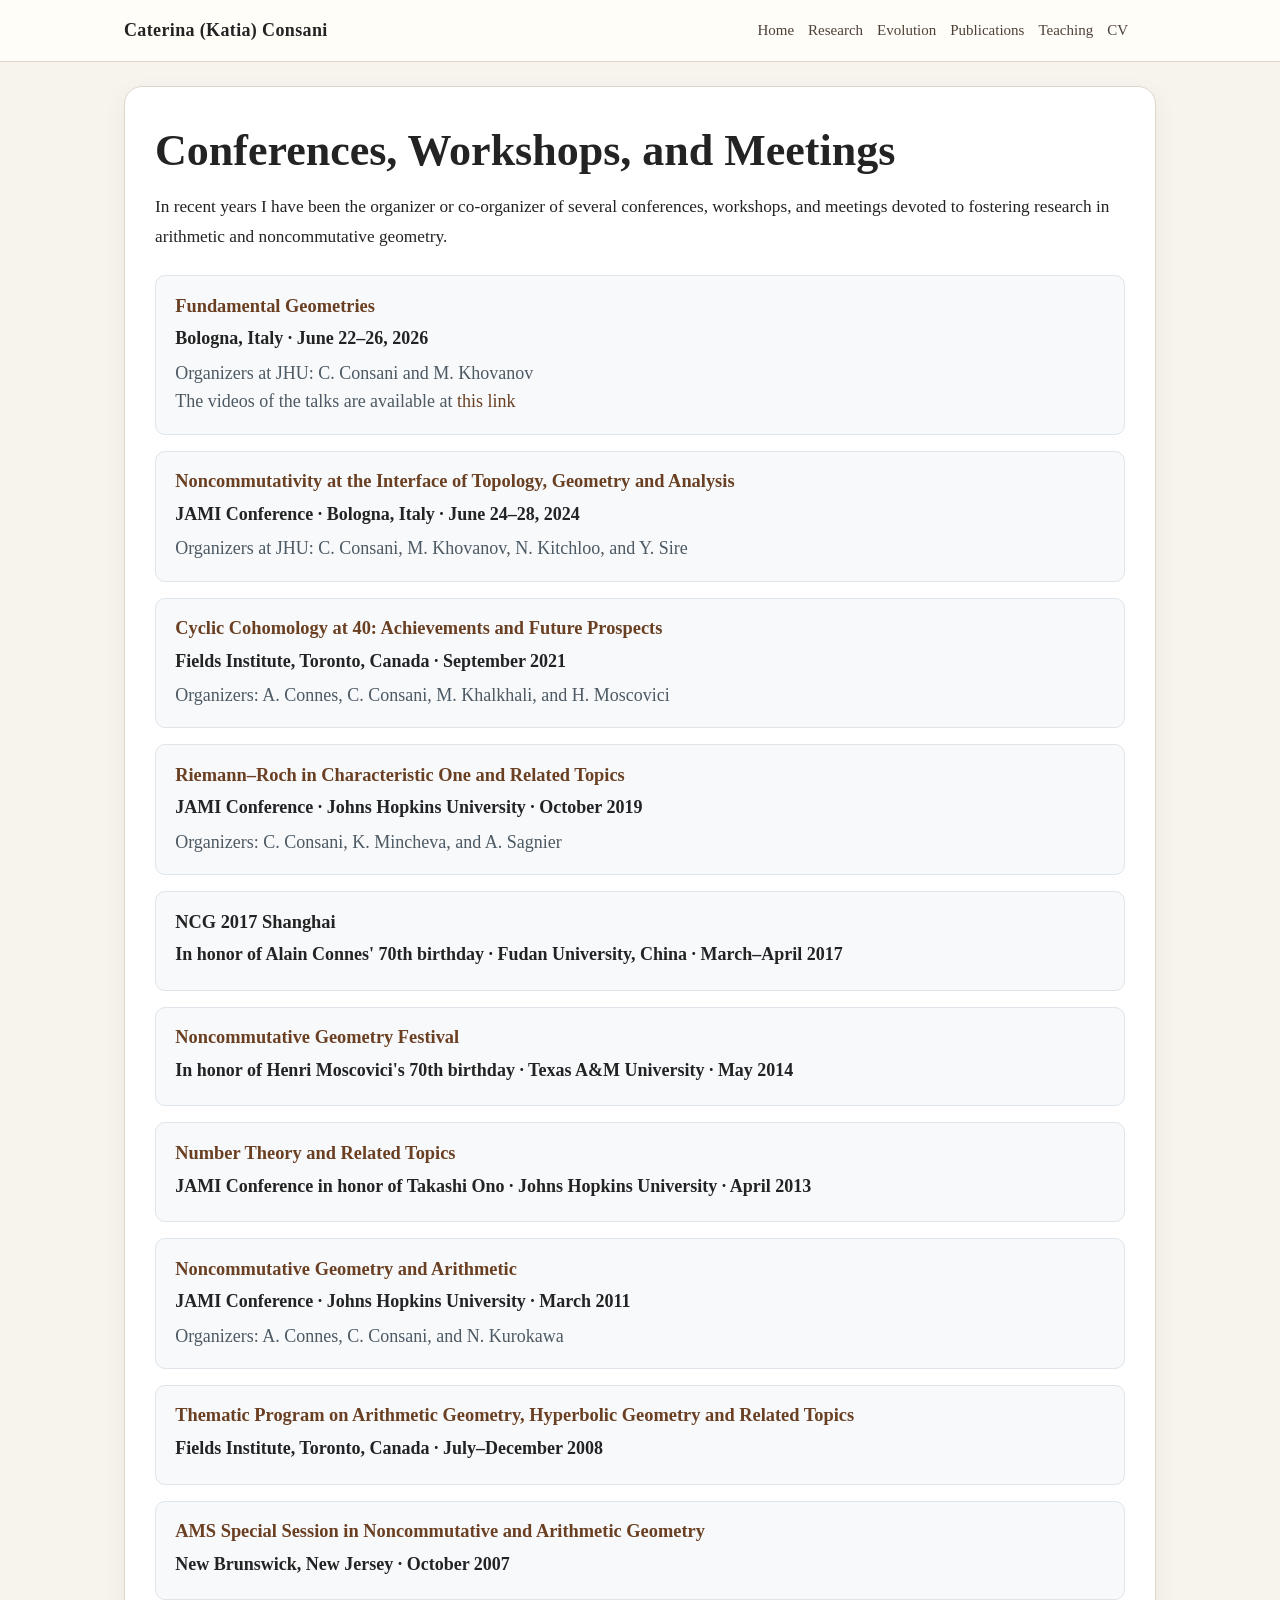
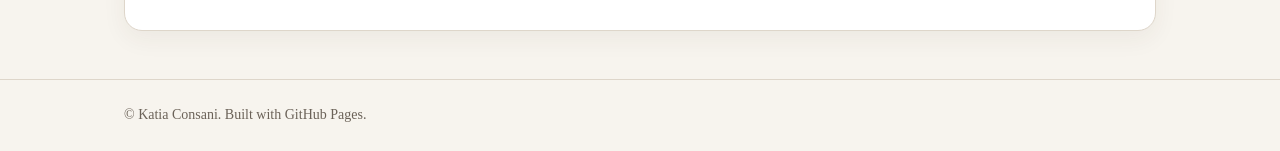
<file: conferences.html>
<!doctype html>
<html lang="en">
<head>
  <meta charset="utf-8">
  <meta name="viewport" content="width=device-width, initial-scale=1">
  <title>Conferences | Katia Consani</title>
  <link rel="stylesheet" href="css/style.css">

  <style>
    .conference-intro {
      font-size: 1.08rem;
      line-height: 1.7;
      margin-bottom: 1.5rem;
    }

    .conference-list {
      display: grid;
      gap: 1rem;
    }

    .conference-item {
      padding: 1.1rem 1.2rem;
      border: 1px solid #dfe5ea;
      border-radius: 10px;
      background: #f7f9fb;
    }

    .conference-item h2 {
      margin: 0 0 0.35rem;
      font-size: 1.15rem;
      line-height: 1.35;
    }

    .conference-item h2 a {
      text-decoration: none;
    }

    .conference-item h2 a:hover {
      text-decoration: underline;
    }

    .conference-meta {
      margin: 0.2rem 0;
      font-weight: 600;
    }

    .conference-organizers {
      margin: 0.35rem 0 0;
      color: #4d5963;
    }
  </style>
  <!-- Google tag (gtag.js) -->
<script async src="https://www.googletagmanager.com/gtag/js?id=G-FEH5HNG79K"></script>
<script>
  window.dataLayer = window.dataLayer || [];
  function gtag(){dataLayer.push(arguments);}
  gtag('js', new Date());

  gtag('config', 'G-FEH5HNG79K');
</script>
</head>

<body>
  <header class="site-header">
    <div class="container header-grid">
      <div class="brand">Caterina (Katia) Consani</div>

      <nav class="nav">
        <a href="index.html">Home</a>
        <a href="research.html">Research</a>
        <a href="timeline.html">Evolution</a>
        <a href="publications.html">Publications</a>
        <a href="teaching.html">Teaching</a>
        <a href="cv.html">CV</a>
        <a href="contact.html"></a>
        <a href="seminars.html"></a>
      </nav>
    </div>
  </header>

  <main class="container">
    <section class="card">
      <h1>Conferences, Workshops, and Meetings</h1>

      <p class="conference-intro">
        In recent years I have been the organizer or co-organizer of several
        conferences, workshops, and meetings devoted to fostering research in
        arithmetic and noncommutative geometry.
      </p>

      <div class="conference-list">
        <article class="conference-item">
          <h2>
            <a href="https://eventi.unibo.it/fundamental-geometries-jhu-2026"
               target="_blank" rel="noopener">
              Fundamental Geometries
            </a>
          </h2>
          <p class="conference-meta">Bologna, Italy · June 22–26, 2026</p>
          <p class="conference-organizers">
            Organizers at JHU: C. Consani and M. Khovanov
          <br>
          The videos of the talks are available at 
            <a href=https://jh.hosted.panopto.com/Panopto/Pages/Sessions/List.aspx#folderID=%22e7db9570-9d31-4e48-8c15-b47f004a3e99%22&sortAscending=true"target="_blank" rel="noopener">
              this link</a></p>
        </article>

        <article class="conference-item">
          <h2>
            <a href="https://sites.google.com/view/noncommutativity/home"
               target="_blank" rel="noopener">
              Noncommutativity at the Interface of Topology, Geometry and Analysis
            </a>
          </h2>
          <p class="conference-meta">JAMI Conference · Bologna, Italy · June 24–28, 2024</p>
          <p class="conference-organizers">
            Organizers at JHU: C. Consani, M. Khovanov, N. Kitchloo, and Y. Sire
          </p>
        </article>

        <article class="conference-item">
          <h2>
            <a href="https://www.fields.utoronto.ca/activities/21-22/cyclic-cohomology"
               target="_blank" rel="noopener">
              Cyclic Cohomology at 40: Achievements and Future Prospects
            </a>
          </h2>
          <p class="conference-meta">Fields Institute, Toronto, Canada · September 2021</p>
          <p class="conference-organizers">
            Organizers: A. Connes, C. Consani, M. Khalkhali, and H. Moscovici
          </p>
        </article>

        <article class="conference-item">
          <h2>
            <a href="https://mathematics.jhu.edu/events/jami/jami-2019-2020/"
               target="_blank" rel="noopener">
              Riemann–Roch in Characteristic One and Related Topics
            </a>
          </h2>
          <p class="conference-meta">JAMI Conference · Johns Hopkins University · October 2019</p>
          <p class="conference-organizers">
            Organizers: C. Consani, K. Mincheva, and A. Sagnier
          </p>
        </article>

        <article class="conference-item">
          <h2>NCG 2017 Shanghai</h2>
          <p class="conference-meta">
            In honor of Alain Connes' 70th birthday · Fudan University, China · March–April 2017
          </p>
        </article>

        <article class="conference-item">
          <h2>
            <a href="https://www.math.tamu.edu/~xie/NCGF14/"
               target="_blank" rel="noopener">
              Noncommutative Geometry Festival
            </a>
          </h2>
          <p class="conference-meta">
            In honor of Henri Moscovici's 70th birthday · Texas A&amp;M University · May 2014
          </p>
        </article>

        <article class="conference-item">
          <h2>
            <a href="https://krieger2.jhu.edu/mathematics/archive/jami2013/"
               target="_blank" rel="noopener">
              Number Theory and Related Topics
            </a>
          </h2>
          <p class="conference-meta">
            JAMI Conference in honor of Takashi Ono · Johns Hopkins University · April 2013
          </p>
        </article>

        <article class="conference-item">
          <h2>
            <a href="https://krieger2.jhu.edu/mathematics/archive/jami2011/noncommgeo.htm"
               target="_blank" rel="noopener">
              Noncommutative Geometry and Arithmetic
            </a>
          </h2>
          <p class="conference-meta">JAMI Conference · Johns Hopkins University · March 2011</p>
          <p class="conference-organizers">
            Organizers: A. Connes, C. Consani, and N. Kurokawa
          </p>
        </article>

        <article class="conference-item">
          <h2>
            <a href="https://www.fields.utoronto.ca/programs/scientific/08-09/arith_hypergeo/"
               target="_blank" rel="noopener">
              Thematic Program on Arithmetic Geometry, Hyperbolic Geometry and Related Topics
            </a>
          </h2>
          <p class="conference-meta">
            Fields Institute, Toronto, Canada · July–December 2008
          </p>
        </article>

        <article class="conference-item">
          <h2>
            <a href="https://math.jhu.edu/~kc/NCG.html"
               target="_blank" rel="noopener">
              AMS Special Session in Noncommutative and Arithmetic Geometry
            </a>
          </h2>
          <p class="conference-meta">
            New Brunswick, New Jersey · October 2007
          </p>
        </article>
      </div>
    </section>
  </main>

  <footer class="site-footer">
    <div class="container">
      © Katia Consani. Built with GitHub Pages.
    </div>
  </footer>
</body>
</html>
</file>
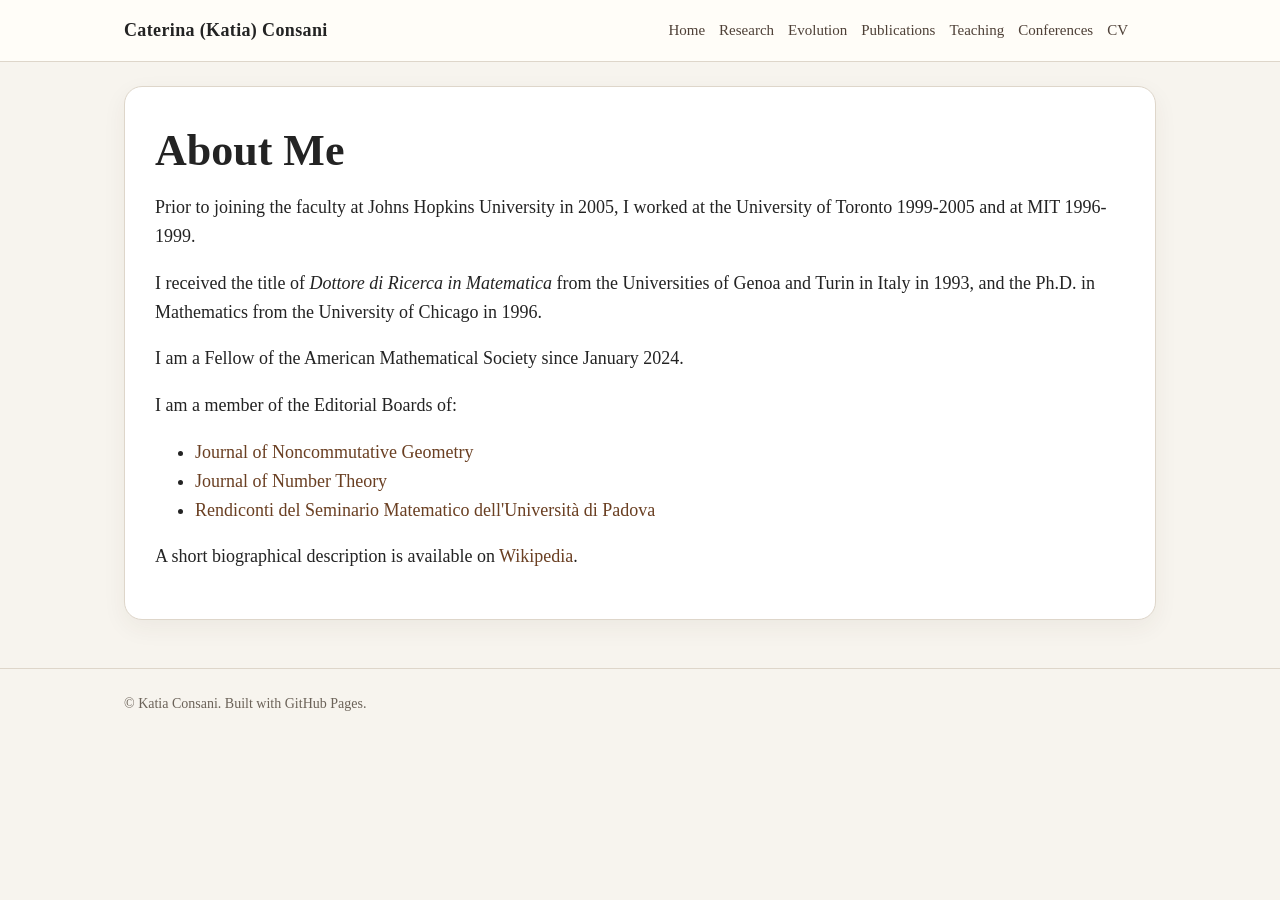
<file: me.html>
<!doctype html>
<html lang="en">
<head>
  <meta charset="utf-8">
  <meta name="viewport" content="width=device-width, initial-scale=1">
  <title>About Me | Katia Consani</title>
  <link rel="stylesheet" href="css/style.css">
  <!-- Google tag (gtag.js) -->
<script async src="https://www.googletagmanager.com/gtag/js?id=G-FEH5HNG79K"></script>
<script>
  window.dataLayer = window.dataLayer || [];
  function gtag(){dataLayer.push(arguments);}
  gtag('js', new Date());

  gtag('config', 'G-FEH5HNG79K');
</script>
</head>
<body>
  <header class="site-header">
    <div class="container header-grid">
      <div class="brand">Caterina (Katia) Consani</div>
      <nav class="nav">
        <a href="index.html">Home</a>
        <a href="research.html">Research</a>
        <a href="timeline.html">Evolution</a>
        <a href="publications.html">Publications</a>
        <a href="teaching.html">Teaching</a>
        <a href="conferences.html">Conferences</a>
        <a href="cv.html">CV</a>
        <a href="seminars.html"></a>
        <a href="contact.html"></a>
      </nav>
    </div>
  </header>

  <main class="container">
    <section class="card">
      <h1>About Me</h1>

      <p>
        Prior to joining the faculty at Johns Hopkins University in 2005, I worked
        at the University of Toronto 1999-2005 and at MIT 1996-1999.
      </p>

      <p>
        I received the title of <em>Dottore di Ricerca in Matematica</em> from the
        Universities of Genoa and Turin in Italy in 1993, and the Ph.D. in Mathematics
        from the University of Chicago in 1996.
      </p>

      <p>
        I am a Fellow of the American Mathematical Society since January 2024.
      </p>

      <p>I am a member of the Editorial Boards of:</p>

      <ul>
        <li><a href="https://ems.press/journals/jncg" target="_blank" rel="noopener">Journal of Noncommutative Geometry</a></li>
        <li><a href="http://www.journals.elsevier.com/journal-of-number-theory" target="_blank" rel="noopener">Journal of Number Theory</a></li>
        <li><a href="http://rendiconti.math.unipd.it" target="_blank" rel="noopener">Rendiconti del Seminario Matematico dell'Università di Padova</a></li>
      </ul>

      <p>
        A short biographical description is available on <a href="https://en.wikipedia.org/wiki/Caterina_Consani" target="_blank" rel="noopener">Wikipedia</a>.
      </p>
    </section>
  </main>

  <footer class="site-footer">
    <div class="container">© Katia Consani. Built with GitHub Pages.</div>
  </footer>
</body>
</html>
</file>
<file: css/style.css>
:root{--bg:#f7f4ee;--card:#ffffff;--ink:#232323;--muted:#6b6258;--line:#ded6ca;--accent:#6f4e37;--accent2:#9a7652;--soft:#f1eadf;--blue:#eef3f6;--gold:#f8f0df;}
*{box-sizing:border-box}body{margin:0;background:var(--bg);color:var(--ink);font-family:Georgia,'Times New Roman',serif;line-height:1.6;font-size:18px}a{color:#6a3f22;text-decoration:none}a:hover{text-decoration:underline}.container{max-width:1080px;margin:0 auto;padding:0 24px}.site-header{background:#fffdf8;border-bottom:1px solid var(--line);position:sticky;top:0;z-index:10}.header-grid{display:flex;align-items:center;justify-content:space-between;gap:20px;padding:16px 24px}.brand{font-weight:700;letter-spacing:.02em}.nav{display:flex;gap:14px;flex-wrap:wrap;font-size:15px}.nav a{color:#4e4037}.site-footer{border-top:1px solid var(--line);margin-top:48px;padding:24px 0;color:var(--muted);font-size:14px}.hero{display:grid;grid-template-columns:280px 1fr;gap:44px;align-items:center;padding:52px 0}.portrait{width:260px;height:260px;object-fit:cover;border-radius:50%;border:8px solid #fff;box-shadow:0 8px 28px rgba(0,0,0,.12)}.eyebrow{text-transform:uppercase;letter-spacing:.13em;color:var(--accent2);font-size:13px;font-weight:bold}h1{font-size:44px;line-height:1.1;margin:10px 0 16px}h2{font-size:28px;margin-top:0}h3{font-size:22px;margin-bottom:6px}.subtitle{font-size:24px;color:var(--muted);margin-top:-8px}.lead{font-size:21px;color:#3c332d}.card{background:var(--card);border:1px solid var(--line);border-radius:18px;padding:30px;margin:24px 0;box-shadow:0 8px 24px rgba(70,50,30,.06)}.button-row{display:flex;gap:12px;flex-wrap:wrap;margin-top:24px}.button{display:inline-block;padding:10px 15px;border-radius:999px;background:var(--accent);color:white}.button.secondary{background:#fff;border:1px solid var(--line);color:var(--accent)}.themes{display:grid;grid-template-columns:repeat(2,minmax(0,1fr));gap:14px}.theme{background:var(--soft);padding:16px;border-radius:14px}.link-list li{margin:10px 0}.vision-box,.question-box,.snapshot-box{background:var(--gold);border-left:5px solid var(--accent2);padding:18px 20px;border-radius:12px;margin:22px 0}.question-box{background:#f4efe7}.snapshot-box{background:var(--blue)}.note{color:var(--muted);font-size:15px}.graph{display:flex;flex-direction:column;align-items:center;gap:8px;margin:28px auto;max-width:720px}.graph-node{width:100%;background:#fff;border:1px solid var(--line);border-radius:18px;padding:18px 22px;text-align:center;box-shadow:0 6px 18px rgba(0,0,0,.05)}.graph-node strong{display:block;font-size:20px}.graph-node small{display:block;color:var(--muted);margin-top:6px}.graph-node.object{background:#fbf8ef;border-color:#d9c59e}.graph-node.muted{background:#f4f4f4}.graph-node.current{background:#f0f5f0;border-color:#b8c9b8}.date{display:block;color:var(--accent2);font-size:13px;text-transform:uppercase;letter-spacing:.11em;font-weight:700;margin-bottom:4px}.arrow{color:var(--accent2);font-size:28px}.page-grid{display:grid;grid-template-columns:260px 1fr;gap:24px}.side-card{background:#fff;border:1px solid var(--line);border-radius:16px;padding:18px;height:max-content;position:sticky;top:85px}.side-card ul{padding-left:18px;margin:8px 0}.section-label{color:var(--accent2);font-weight:bold}.milestone-title{font-size:38px}.quote{font-style:italic;color:#4b4038;border-left:4px solid var(--line);padding-left:18px}.table{width:100%;border-collapse:collapse}.table td,.table th{border-bottom:1px solid var(--line);padding:10px;text-align:left}@media(max-width:800px){.hero{grid-template-columns:1fr;text-align:center}.portrait{margin:auto}.themes,.page-grid{grid-template-columns:1fr}.side-card{position:static}.header-grid{display:block}.nav{margin-top:10px}h1{font-size:34px}}


/* Development Snapshot v6 additions */
.question-box {
  border-left: 5px solid #7a5c2e;
  background: #fff8ea;
  padding: 1rem 1.25rem;
  margin: 1.25rem 0;
  font-size: 1.05rem;
}
.snapshot-box {
  border-left: 5px solid #365f7c;
  background: #eef6fb;
  padding: 1rem 1.25rem;
  margin: 1.25rem 0;
  font-size: 1.05rem;
}
.vision-box {
  background: #f5f1e8;
  border: 1px solid #d8c9ab;
  padding: 1.1rem 1.3rem;
  margin: 1.25rem 0;
}
.quote {
  font-style: italic;
  font-size: 1.05rem;
  color: #3b3b3b;
}


/* v7.4 additions: dedicated milestone page for F1 geometry */
.milestone-link {
  display: block;
  text-decoration: none;
  color: inherit;
}
.milestone-link:hover .milestone-title,
.milestone-link:hover h3 {
  text-decoration: underline;
}
.math-display-question {
  margin: 1.2rem 0;
  padding: 1rem 1.25rem;
  border-left: 5px solid #7a5c2e;
  background: #fff8ea;
  font-size: 1.05rem;
}
.reference-list li {
  margin-bottom: 0.55rem;
}
</file>
